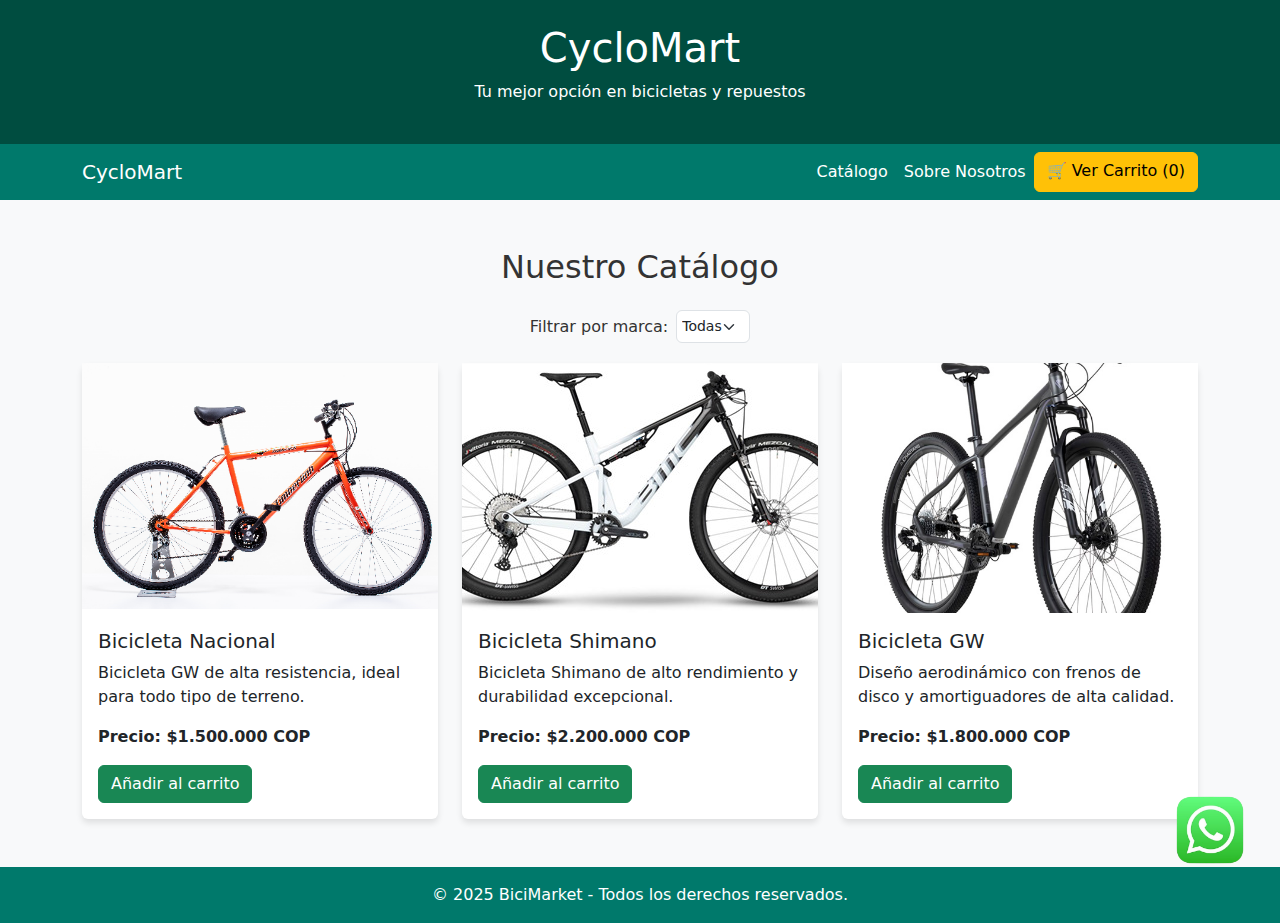
<file: index.html>
<!DOCTYPE html>
<html lang="es">
<head>
    <meta charset="UTF-8">
    <meta name="viewport" content="width=device-width, initial-scale=1.0">
    <title>BiciMarket - Tienda de Bicicletas</title>
    <link href="https://cdn.jsdelivr.net/npm/bootstrap@5.3.0/dist/css/bootstrap.min.css" rel="stylesheet">
    <link rel="icon" type="image/png" href="img/fec82d7a7f21b68cb0d02f537a11899e-icono-de-bicicleta-hipster.ico">
    <style>
        body {
            background-color: #f8f9fa;
            color: #333;
        }
        .navbar {
            background-color: #00796B;
        }
        .navbar-brand, .nav-link {
            color: white !important;
        }
        .nav-link:hover {
            color: #C8E6C9 !important;
        }
        .btn-contact {
            background-color: #388E3C;
            color: white;
        }
        .btn-contact:hover {
            background-color: #2E7D32;
        }
        .card {
            border: none;
            box-shadow: 0px 4px 6px rgba(0, 0, 0, 0.1);
        }
        .card img {
            width: 100%;
            height: 250px;
            object-fit: cover;
        }
        .filter-container {
            display: flex;
            justify-content: center;
            align-items: center;
            margin-bottom: 20px;
        }
        .filter-container select {
            width: auto;
            padding: 5px;
            font-size: 14px;
        }
        footer {
            background-color: #00796B;
            color: white;
        }
        .whatsapp-float {
            position: fixed;
            bottom: 20px;
            right: 20px;
            width: 100px;
            height: 100px;
            z-index: 1000;
        }
        .whatsapp-icon {
            width: 100%;
            height: auto;
            cursor: pointer;
        }
        
    </style>
</head>
<body>
    <header class="text-center py-4" style="background-color: #004D40; color: white;">
        <h1>CycloMart</h1>
        <p>Tu mejor opción en bicicletas y repuestos</p>
    </header>
    
    <nav class="navbar navbar-expand-lg">
        <div class="container">
            <a class="navbar-brand" href="#">CycloMart</a>
            <button class="navbar-toggler" type="button" data-bs-toggle="collapse" data-bs-target="#navbarNav">
                <span class="navbar-toggler-icon"></span>
            </button>
            <div class="collapse navbar-collapse" id="navbarNav">
                <ul class="navbar-nav ms-auto">
                    <li class="nav-item"><a class="nav-link" href="#catalogo">Catálogo</a></li>
                    <li class="nav-item"><a class="nav-link" id="aboutBtn" href="#">Sobre Nosotros</a></li>
                    <a href="p.html" class="btn btn-warning">🛒 Ver Carrito (<span id="cart-count">0</span>)</a>
                </ul>
            </div>
        </div>
    </nav>
    <div class="modal fade" id="aboutModal" tabindex="-1" aria-labelledby="aboutModalLabel" aria-hidden="true">
        <div class="modal-dialog">
            <div class="modal-content">
                <div class="modal-header">
                    <h5 class="modal-title" id="aboutModalLabel">Sobre Nosotros</h5>
                    <button type="button" class="btn-close" data-bs-dismiss="modal" aria-label="Close"></button>
                </div>
                <div class="modal-body">
                    <p>Somos una empresa comprometida con ofrecer las mejores bicicletas y repuestos de alta calidad para todos los ciclistas.</p>
                </div>
                <div class="modal-footer">
                    <button type="button" class="btn btn-secondary" data-bs-dismiss="modal">Cerrar</button>
                </div>
            </div>
        </div>
    </div>
    <a href="https://wa.me/573205063020" target="_blank" class="whatsapp-float">
        <img src="img/wpp.png" alt="WhatsApp" class="whatsapp-icon">
    </a>

    <div class="modal fade" id="cartModal" tabindex="-1" aria-labelledby="cartModalLabel" aria-hidden="true">
        <div class="modal-dialog">
            <div class="modal-content">
                <div class="modal-header">
                    <h5 class="modal-title">Carrito de Compras</h5>
                    <button type="button" class="btn-close" data-bs-dismiss="modal"></button>
                </div>
                <div class="modal-body">
                    <table class="table">
                        <thead>
                            <tr>
                                <th>Producto</th>
                                <th>Precio</th>
                                <th>Cantidad</th>
                                <th>Total</th>
                                <th>Acciones</th>
                            </tr>
                        </thead>
                        <tbody id="cart-list"></tbody>
                    </table>
                    <p class="fw-bold text-end">Total: $<span id="cart-total">0</span></p>
                    <button class="btn btn-danger" id="clear-cart">Vaciar Carrito</button>
                </div>
            </div>
        </div>
    </div>


    <div class="container my-5" id="catalogo">
        <h2 class="text-center mb-4">Nuestro Catálogo</h2>
        <div class="filter-container">
            <label for="filter" class="me-2">Filtrar por marca:</label>
            <select class="form-select" id="filter">
                <option value="all">Todas</option>
                <option value="nacional">Nacional</option>
                <option value="shimano">Shimano</option>
                <option value="gw">GW</option>
            </select>
        </div>
        <div class="row" id="bicycle-list">
            <div class="col-md-4 bicycle" data-brand="nacional">
                <div class="card">
                    <img src="img/Bicicleta Nacional.png" alt="Bicicleta Nacional">
                    <div class="card-body">
                        <h5 class="card-title">Bicicleta Nacional</h5>
                        <p class="card-text">Bicicleta GW de alta resistencia, ideal para todo tipo de terreno.</p>
                        <p class="fw-bold">Precio: $1.500.000 COP</p>
                        <button class="btn btn-success add-to-cart" data-name="Bicicleta Nacional" data-price="1500000">Añadir al carrito</button>
                    </div>
                </div>
            </div>
            <div class="col-md-4 bicycle" data-brand="shimano">
                <div class="card">
                    <img src="img/Bicicleta Shimano.jpg" alt="Bicicleta Shimano">
                    <div class="card-body">
                        <h5 class="card-title">Bicicleta Shimano</h5>
                        <p class="card-text">Bicicleta Shimano de alto rendimiento y durabilidad excepcional.</p>
                        <p class="fw-bold">Precio: $2.200.000 COP</p>
                        <button class="btn btn-success add-to-cart" data-name="Bicicleta Shimano" data-price="2200000">Añadir al carrito</button>
                    </div>
                </div>
            </div>
            <div class="col-md-4 bicycle" data-brand="gw">
                <div class="card">
                    <img src="img/Bicicleta Gw.jpg" alt="Bicicleta GW">
                    <div class="card-body">
                        <h5 class="card-title">Bicicleta GW</h5>
                        <p class="card-text">Diseño aerodinámico con frenos de disco y amortiguadores de alta calidad.</p>
                        <p class="fw-bold">Precio: $1.800.000 COP</p>
                        <button class="btn btn-success add-to-cart" data-name="Bicicleta GW" data-price="1800000">Añadir al carrito</button>
                    </div>
                </div>
            </div>
        </div>
    </div>
    
    <footer class="text-center py-3 mt-5">
        &copy; 2025 BiciMarket - Todos los derechos reservados.
    </footer>
    
    <script>
        document.getElementById("aboutBtn").addEventListener("click", function(event) {
            event.preventDefault();
            var aboutModal = new bootstrap.Modal(document.getElementById("aboutModal"));
            aboutModal.show();
        });
    
        // 🔹 Filtro de bicicletas (NO SE MODIFICÓ)
        document.getElementById("filter").addEventListener("change", function() {
            let selectedBrand = this.value;
            let bicycles = document.querySelectorAll(".bicycle");
    
            bicycles.forEach(function(bicycle) {
                if (selectedBrand === "all" || bicycle.getAttribute("data-brand") === selectedBrand) {
                    bicycle.style.display = "block";
                } else {
                    bicycle.style.display = "none";
                }
            });
        });
    
        // 🔹 Cargar carrito desde localStorage (corregido)
        let cart = localStorage.getItem("cart");
    
        try {
            cart = JSON.parse(cart) || [];
            if (!Array.isArray(cart)) {
                cart = []; // Si no es un array, se reinicia
            }
        } catch (error) {
            console.error("Error al parsear el carrito:", error);
            cart = [];
        }
    
        function updateCart() {
            let cartList = document.getElementById("cart-list");
            let cartTotal = 0;
            cartList.innerHTML = "";
    
            cart.forEach((item, index) => {
                let total = item.price * item.quantity;
                cartTotal += total;
                cartList.innerHTML += `
                    <tr>
                        <td>${item.name}</td>
                        <td>$${item.price.toLocaleString("es-CO")}</td>
                        <td>
                            <button class='btn btn-danger btn-sm' onclick='updateQuantity(${index}, -1)'>-</button>
                            <span class="mx-2">${item.quantity}</span>
                            <button class='btn btn-success btn-sm' onclick='updateQuantity(${index}, 1)'>+</button>
                        </td>
                        <td>$${total.toLocaleString("es-CO")}</td>
                        <td><button class='btn btn-danger btn-sm' onclick='removeFromCart(${index})'>🗑</button></td>
                    </tr>
                `;
            });
    
            document.getElementById("cart-total").textContent = cartTotal.toLocaleString("es-CO");
            document.getElementById("cart-count").textContent = cart.length;
            localStorage.setItem("cart", JSON.stringify(cart));
        }
    
        function updateQuantity(index, change) {
            if (cart[index].quantity + change > 0) {
                cart[index].quantity += change;
            } else {
                cart.splice(index, 1);
            }
            updateCart();
        }
    
        function removeFromCart(index) {
            cart.splice(index, 1);
            updateCart();
        }
    
        // 🔹 Botón para vaciar el carrito
        document.getElementById("clear-cart").addEventListener("click", function() {
            localStorage.removeItem("cart");
            cart = [];
            updateCart();
        });
    
        // 🔹 Agregar producto al carrito (corregido)
        document.querySelectorAll(".add-to-cart").forEach(button => {
            button.addEventListener("click", function() {
                let name = this.getAttribute("data-name");
                let price = parseInt(this.getAttribute("data-price"));
                
                if (!Array.isArray(cart)) {
                    cart = []; // Verificamos que cart sea un array antes de usar .find()
                }
    
                let found = cart.find(item => item.name === name);
    
                if (found) {
                    found.quantity += 1;
                } else {
                    cart.push({ name, price, quantity: 1 });
                }
    
                localStorage.setItem("cart", JSON.stringify(cart));
                updateCart();
            });
        });
    
        // 🔹 Verificar si estamos en p.html y actualizar carrito automáticamente
        if (window.location.pathname.includes("p.html")) {
            updateCart();
        }
    
        updateCart();
    </script>
    
    
    
<script src="https://cdn.jsdelivr.net/npm/bootstrap@5.3.0/dist/js/bootstrap.bundle.min.js"></script>
</body>
</html>
</file>
